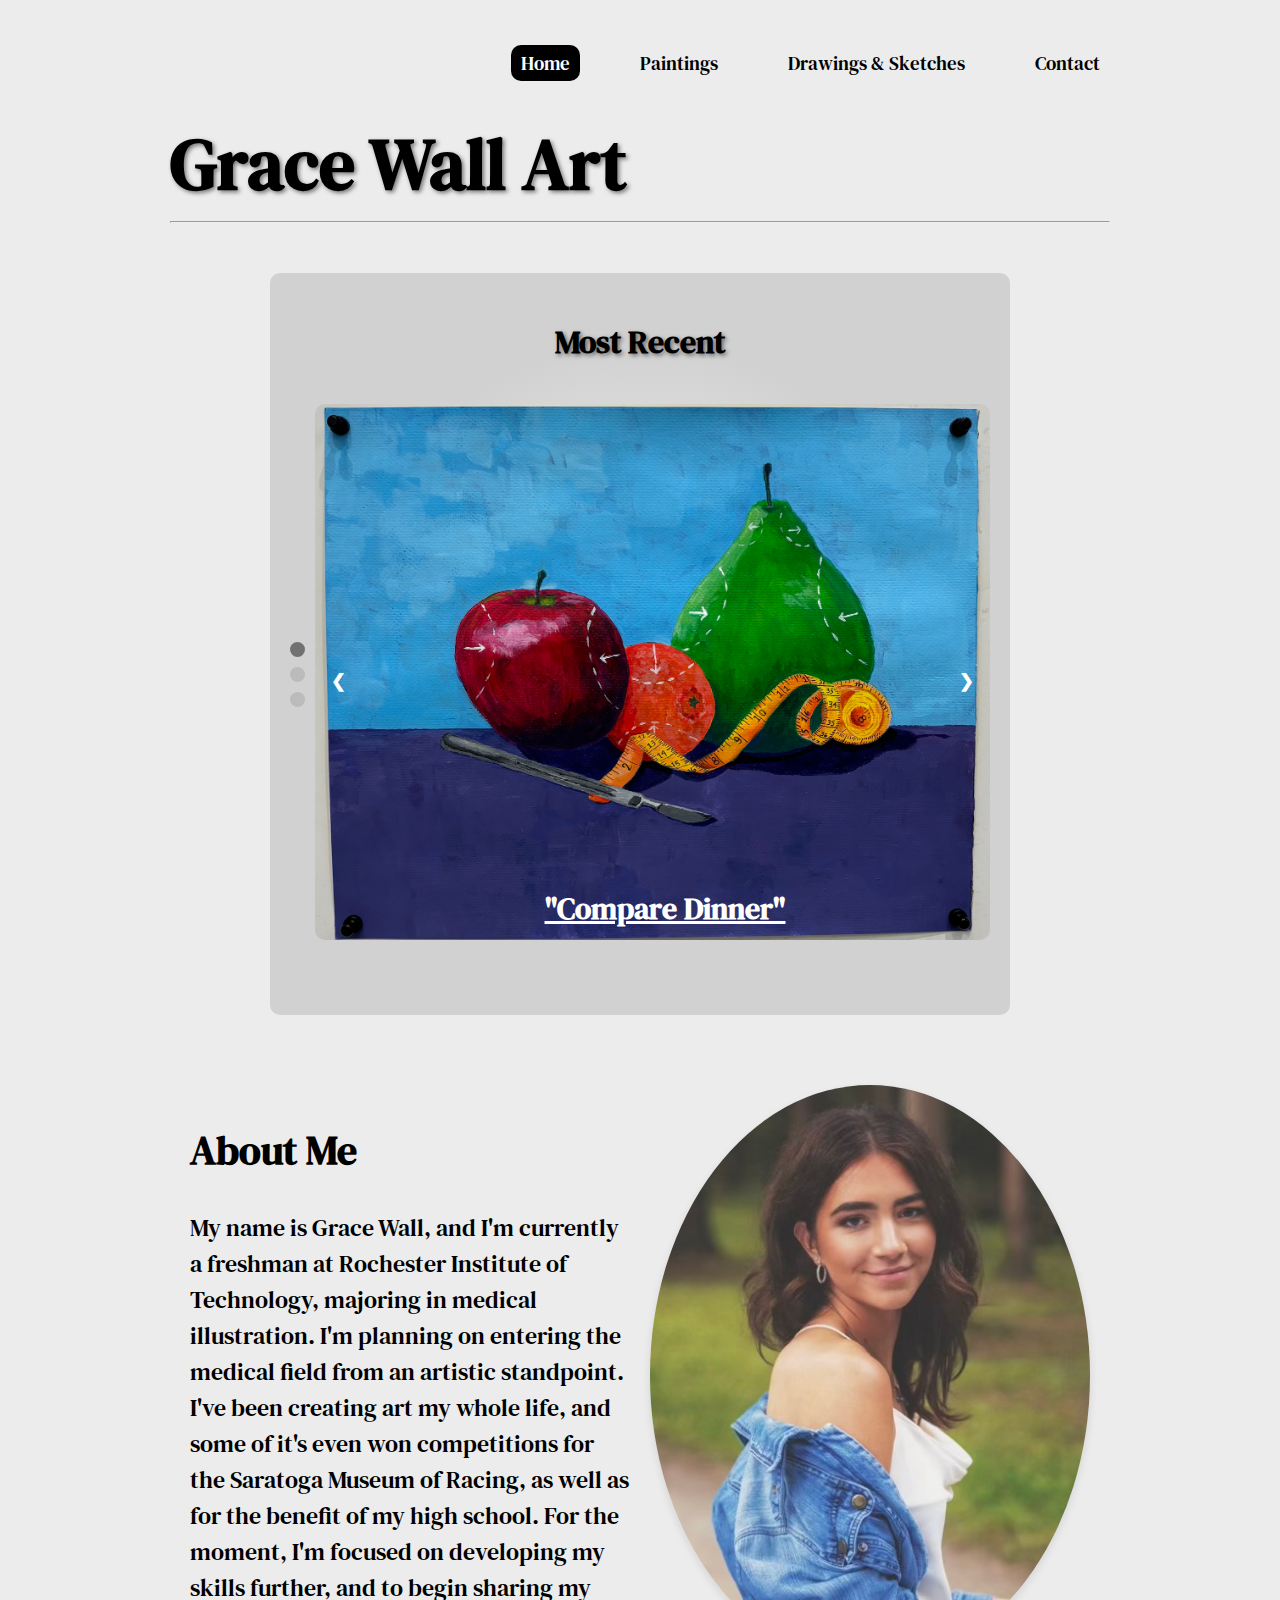
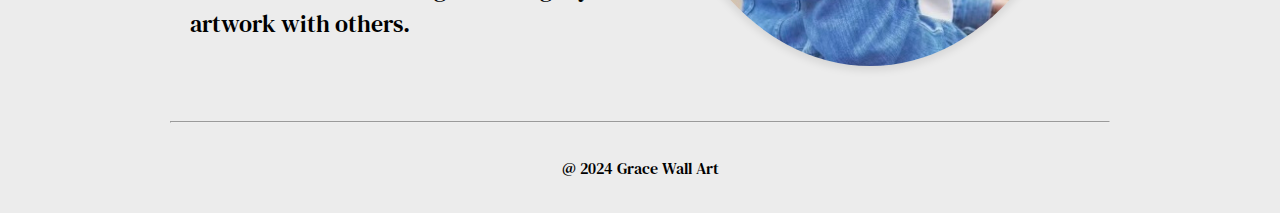
<file: index.html>
<!DOCTYPE html>
<html lang="en">
<head>
    <meta charset="UTF-8">
    <meta name="viewport" content="width=device-width, initial-scale=1.0">
    <meta name="description" content="Portfolio of Grace Wall, a medical illustration student and artist.">
    <title>Grace Wall Art</title>
    <link rel="stylesheet" href="stylesheet.css">
    <link rel="preconnect" href="https://fonts.googleapis.com">
    <link rel="preconnect" href="https://fonts.gstatic.com" crossorigin>
    <link href="https://fonts.googleapis.com/css2?family=DM+Serif+Text:ital@0;1&family=Nunito:ital,wght@0,200..1000;1,200..1000&display=swap" rel="stylesheet">
    <link rel="preconnect" href="https://fonts.googleapis.com">
    <link rel="preconnect" href="https://fonts.gstatic.com" crossorigin>
    <link href="https://fonts.googleapis.com/css2?family=Luxurious+Script&display=swap" rel="stylesheet">
    <link rel="icon" href="../Logo/transparent-favicon.png" type="image/logo">
</head>
<body>
    <header>
        <nav>
            <ul>
                <li><a href="home.html" class="active">Home</a></li>
                <li><a href="paintings.html">Paintings</a></li>
                <li><a href="drawings&sketches.html">Drawings & Sketches</a></li>
                <li><a href="contact.html">Contact</a></li>
            </ul>
        </nav>
        <br>
        <h1>Grace Wall Art</h1>
    </header>
    <hr>
    <main>
        <section id="home" class="home">
        </section>
        <div class="slideshow-section">
            <h2>Most Recent</h2>
            <div class="slideshow-container">

                <div class="dots-container">
                    <span class="dot" onclick="currentSlide(1)"></span>
                    <span class="dot" onclick="currentSlide(2)"></span>
                    <span class="dot" onclick="currentSlide(3)"></span>
                </div>

                <div class="mySlides fade">
                    <img src="../Paintings/mathematical-still-life.jpeg" alt="fruits-on-a-table">
                    <div class="text"><a href="paintings.html#compare-dinner">"Compare Dinner"</a></div>
                </div>
          
                <div class="mySlides fade">
                    <img src="../Sketches/complex-still-life.jpeg" alt="miscellaneous-objects-on-a-table">
                    <div class="text"><a href="drawings&sketches.html#college-still-life">"College Still Life"</a></div>
                </div>
          
                <div class="mySlides fade">
                    <img src="../Sketches/tinfoil.jpeg" alt="sketch-of-tinfoil">
                    <div class="text"><a href="drawings&sketches.html#tinfoil">"Tinfoil"</a></div>
                </div>

                <a class="prev" onclick="plusSlides(-1)">&#10094;</a>
                <a class="next" onclick="plusSlides(1)">&#10095;</a>
            </div>
        </div>
        <section class="personal-info">
            <div class="info-text">
                <h2>About Me</h2>
                <p>My name is Grace Wall, and I'm currently a freshman at
                    Rochester Institute of Technology, majoring in
                    medical illustration. I'm planning on entering
                    the medical field from an artistic standpoint.
                    I've been creating art my whole life, and some of it's
                    even won competitions for the Saratoga Museum of Racing,
                    as well as for the benefit of my high school.
                    For the moment, I'm focused on developing my skills
                    further, and to begin sharing my artwork with others.
                </p>
            </div>
            <div class="info-image">
                <img src="../Personal Picture/grace-wall-profile-picture.jpg" alt="grace-wall-profile-picture">
            </div>
        </section>
        <br>

    </main>
    <hr>
    <footer>
        <p>@ 2024 Grace Wall Art</p>
    </footer>
    <script src="script.js"></script>
</body>
</html>
</file>
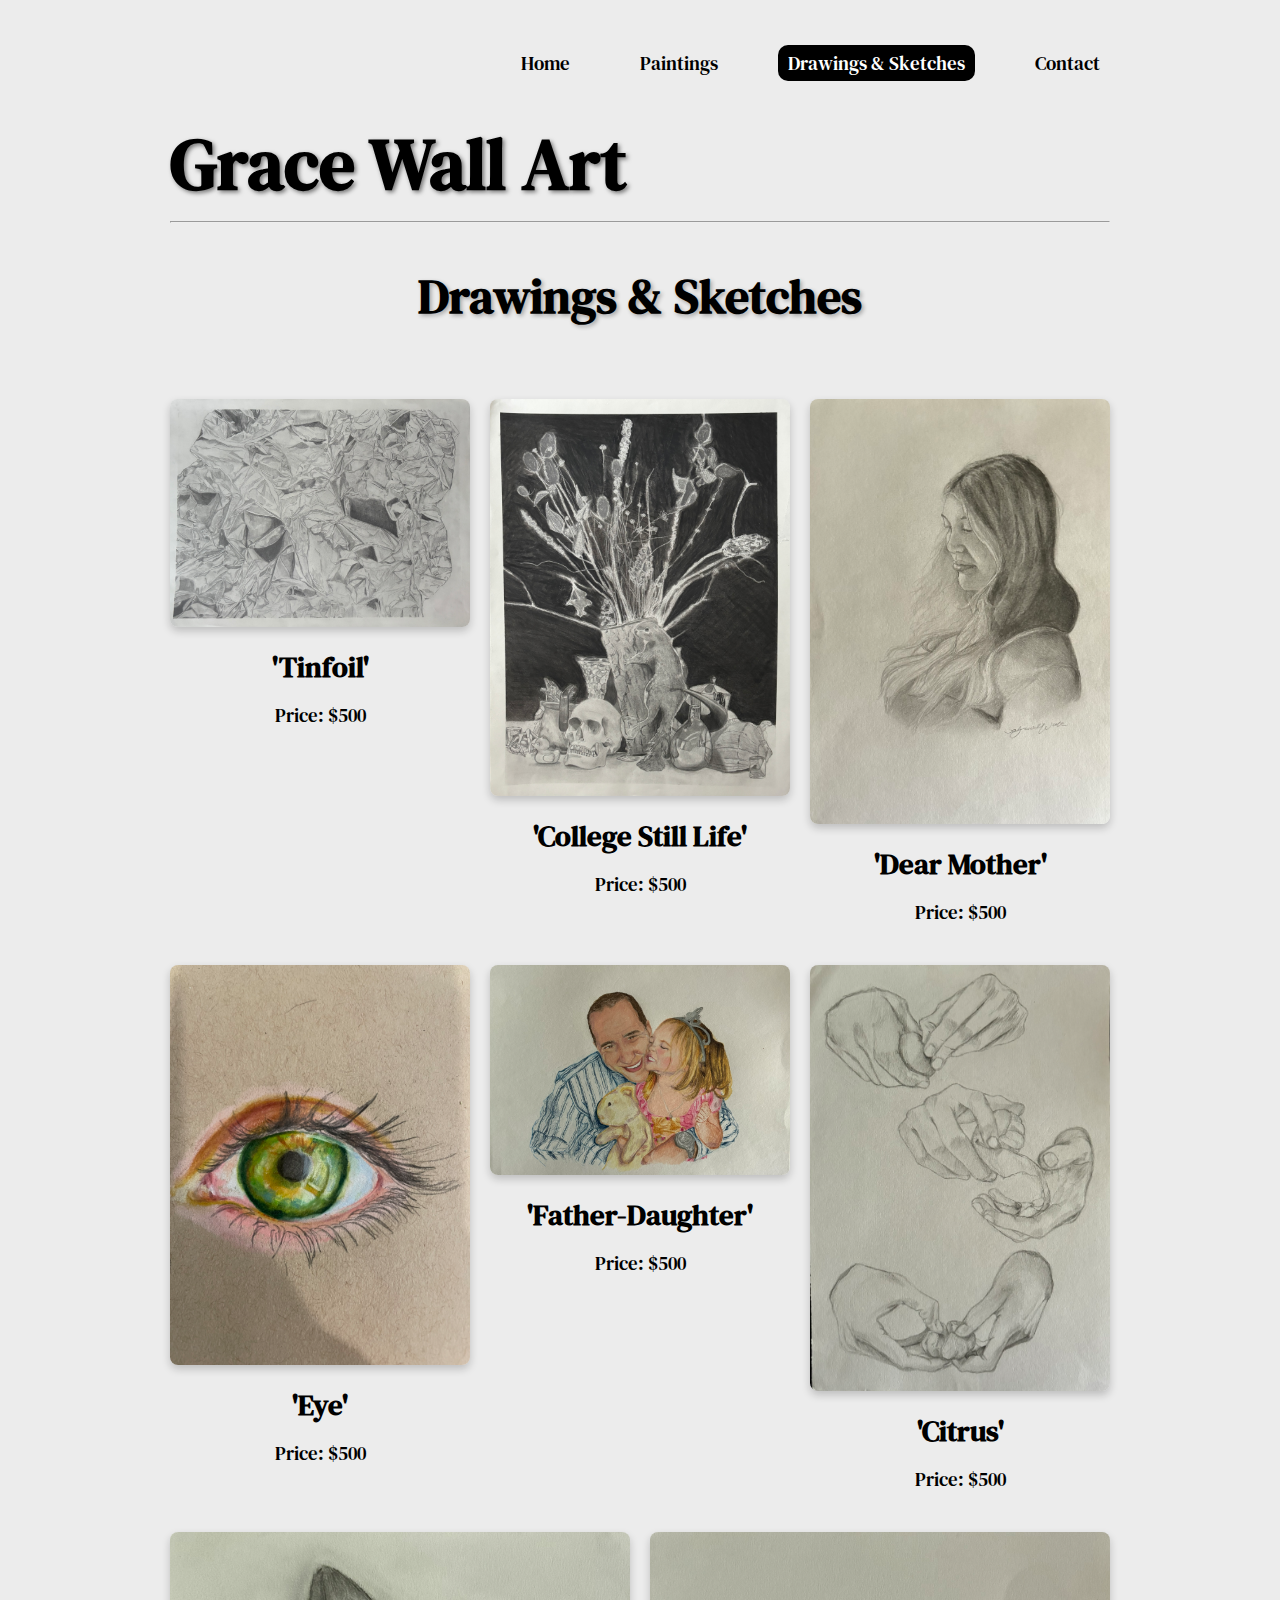
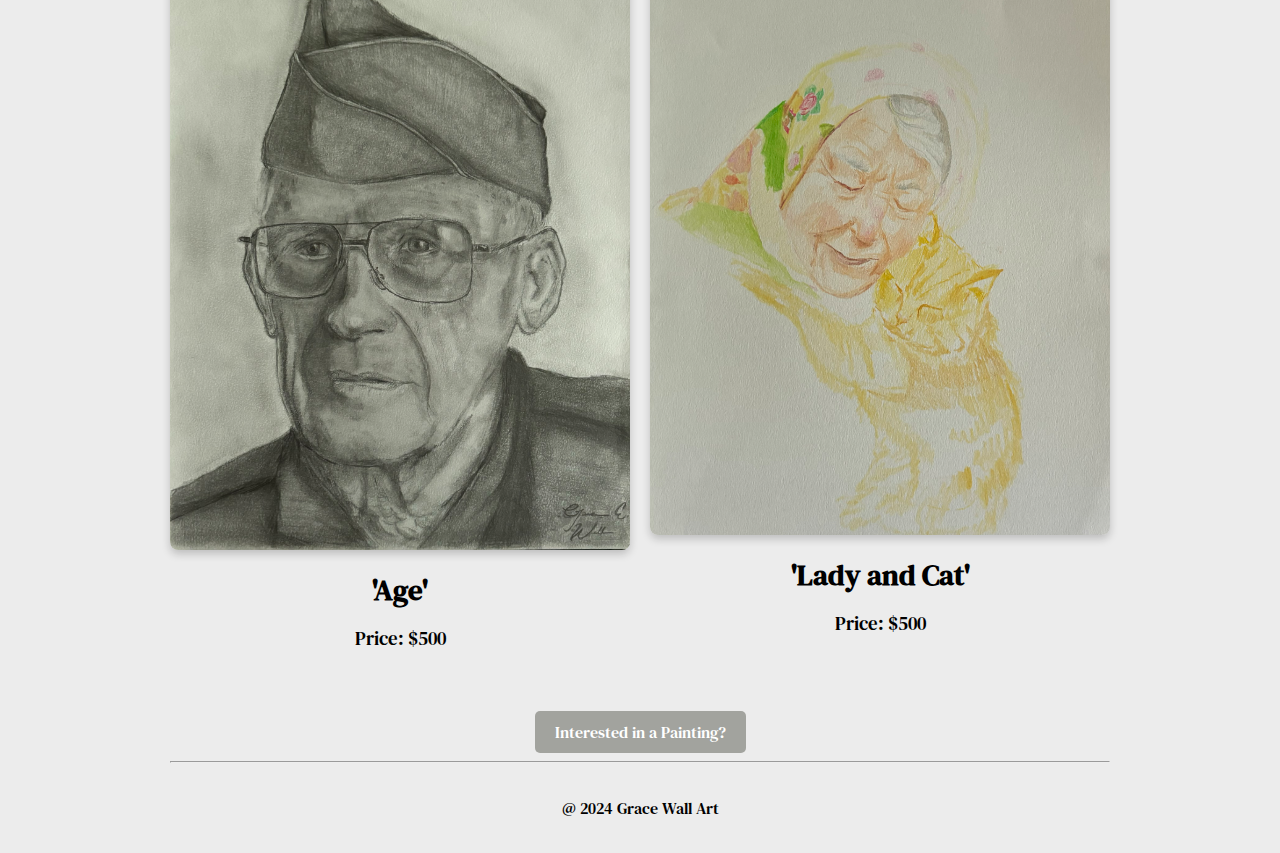
<file: drawings&sketches.html>
<!DOCTYPE html>
<html lang="en">
<head>
    <meta charset="UTF-8">
    <meta name="viewport" content="width=device-width, initial-scale=1.0">
    <title>Grace Wall Art</title>
    <link rel="stylesheet" href="stylesheet.css">
    <link rel="preconnect" href="https://fonts.googleapis.com">
    <link rel="preconnect" href="https://fonts.gstatic.com" crossorigin>
    <link href="https://fonts.googleapis.com/css2?family=DM+Serif+Text:ital@0;1&family=Nunito:ital,wght@0,200..1000;1,200..1000&display=swap" rel="stylesheet">
    <link rel="icon" href="Logo/transparent-favicon.png" type="image/logo">
</head>
<body>
    <header>
        <nav>
            <ul>
                <li><a href="index.html">Home</a></li>
                <li><a href="paintings.html">Paintings</a></li>
                <li><a href="drawings&sketches.html" class="active">Drawings & Sketches</a></li>
                <li><a href="contact.html">Contact</a></li>
            </ul>
        </nav>
        <br>
        <h1>Grace Wall Art</h1>
    </header>
    <hr>
    <main>

        <section id="sketch-gallery-intro" class="sketch-gallery-intro">
            <h2><b>Drawings & Sketches</b></h2>
        </section>

        <section class="sketch-gallery">

            <div id="tinfoil" class="sketch-art-slot">
                <img src="Sketches/tinfoil.jpeg" alt="sketch-of-tinfoil"
                data-caption="Sketch of tinfoil in my second semester of attending RIT. This was
                an incredibly challenging project, because the surface was very reflective and there
                were so many surfaces to catch. This sketch in particular, I am very proud of.">
                <h3>'Tinfoil'</h3>
                <p>Price: $500</p>
            </div>

            <div id="college-still-life" class="sketch-art-slot">
                <img src="Sketches/complex-still-life.jpeg" alt="miscellaneous-objects-on-a-table"
                data-caption="This was another still life project from my second semester at RIT.
                Not as complicated as some, but more-so than others. An enjoyable project nontheless.">
                <h3>'College Still Life'</h3>
                <p>Price: $500</p>
            </div>

            <div class="sketch-art-slot">
                <img src="Sketches/dear-mother.jpg" alt="sketch-of-mom"
                data-caption="This is a sketch of my mother that I created when I was 15.">
                <h3>'Dear Mother'</h3>
                <p>Price: $500</p>
            </div>

            <div class="sketch-art-slot">
                <img src="Sketches/eye-looking.jpg" alt="open-eye-sketch"
                data-caption="A sketch of an open eye made during some free time in high school.">
                <h3>'Eye'</h3>
                <p>Price: $500</p>
            </div>

            <div class="sketch-art-slot">
                <img src="Sketches/father-holding-daughter.jpg" alt="dad-holding-daughter"
                data-caption="This is a sketch of my dad and I. it's based off a photo that was taken of us,
                and I made it as a gift to give to my dad for his birthday.">
                <h3>'Father-Daughter'</h3>
                <p>Price: $500</p>
            </div>

            <div class="sketch-art-slot">
                <img src="Sketches/hands-opening-nut.jpg" alt="hands-peeling-an-orange"
                data-caption="This was a small sketch of the process of someone peeling an orange.">
                <h3>'Citrus'</h3>
                <p>Price: $500</p>
            </div>

            <div class="sketch-art-slot">
                <img src="Sketches/old-war-man.jpg" alt="old-war-veteran-portrait"
                data-caption="This is a sketch of an old war veteran from World War II.">
                <h3>'Age'</h3>
                <p>Price: $500</p>
            </div>

            <div class="sketch-art-slot">
                <img src="Sketches/old-woman-hugging-cat.jpg" alt="old-lady-hugging-cat"
                data-caption="This is a sketch of an old woman and her cat.">
                <h3>'Lady and Cat'</h3>
                <p>Price: $500</p>
            </div>

            <div class="purchase-inquiry-container">
                <a href="contact.html" class="purchase-inquiry-button">Interested in a Painting?</a>
            </div>

        </section>

        <div id="imageModal" class="modal">
            <span class="close">&times;</span>
            <div class="modal-flex-container">
                <img class="modal-content" id="modalImage" alt="modal-image">
                <div id="caption"></div>
            </div>
        </div>

    </main>
    <hr>
    <footer>
        <p>@ 2024 Grace Wall Art</p>
    </footer>
    <script src="script.js"></script>
</body>
</html>
</file>
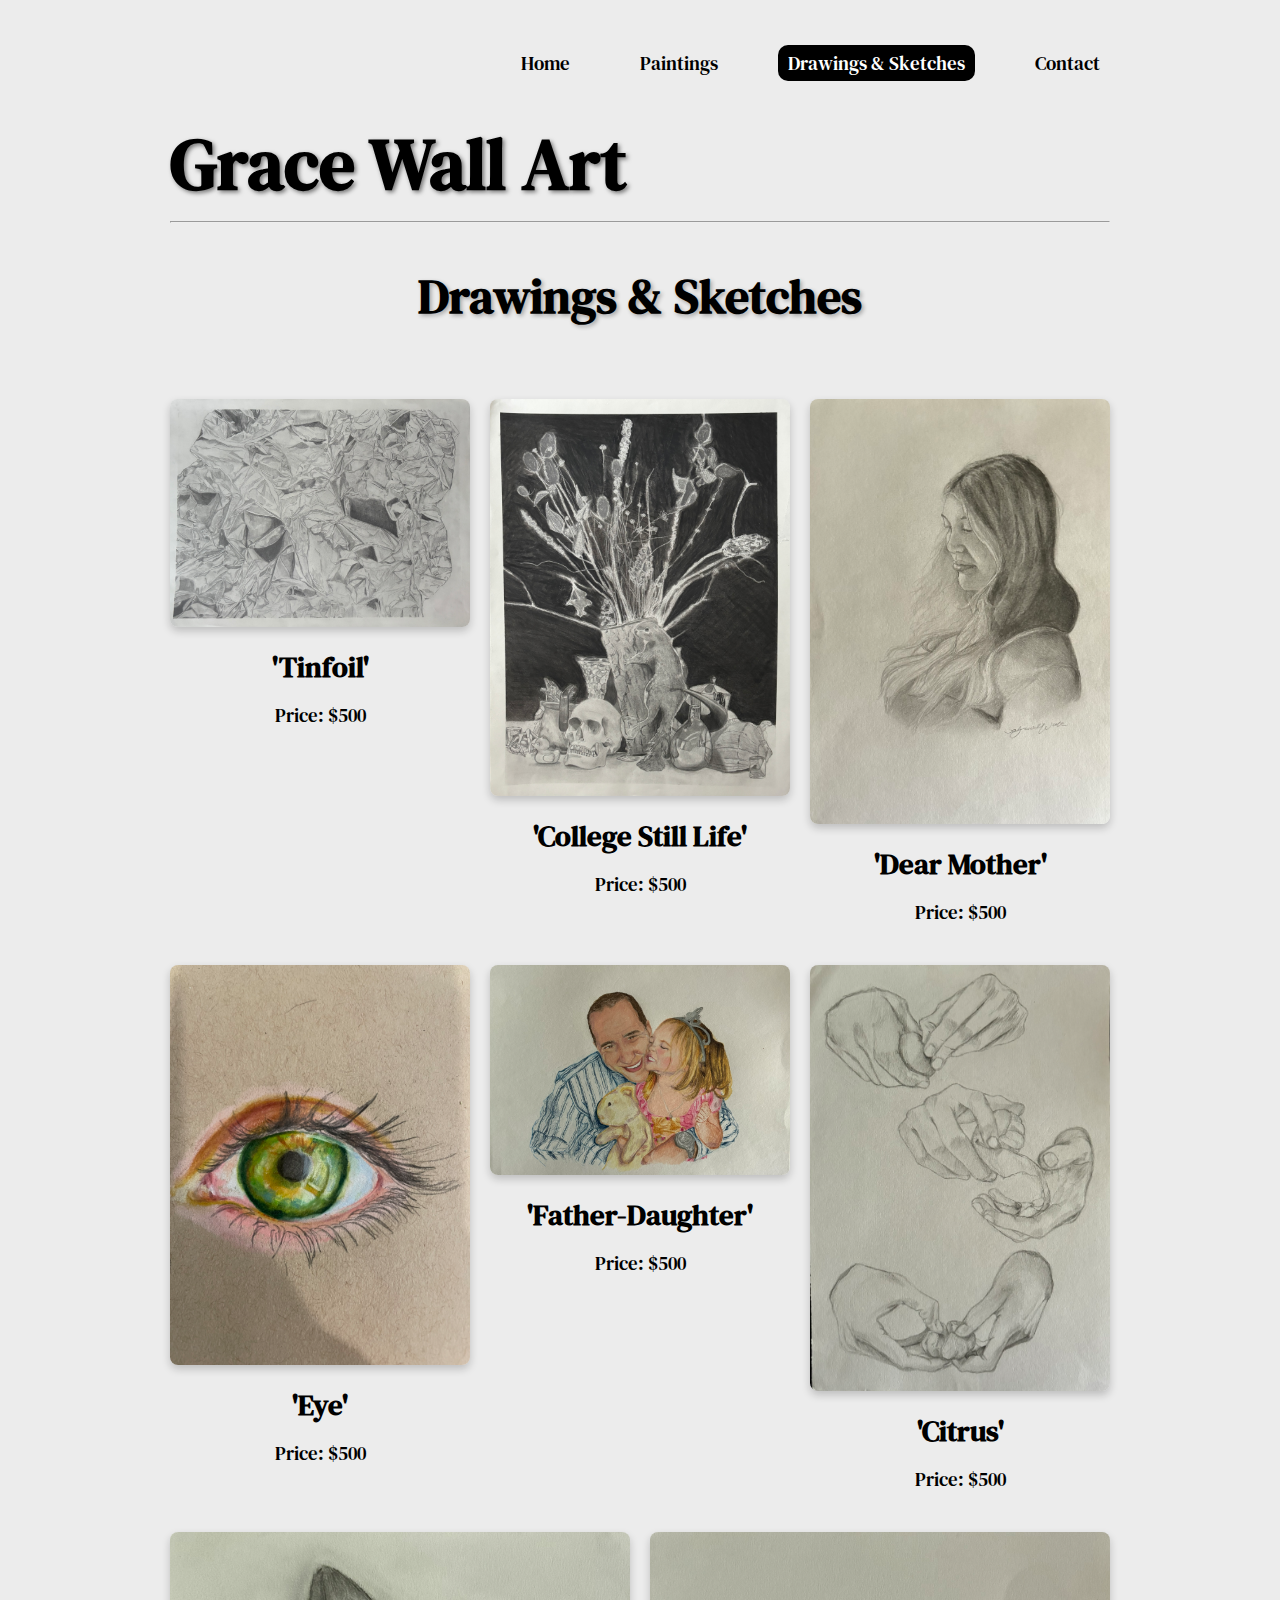
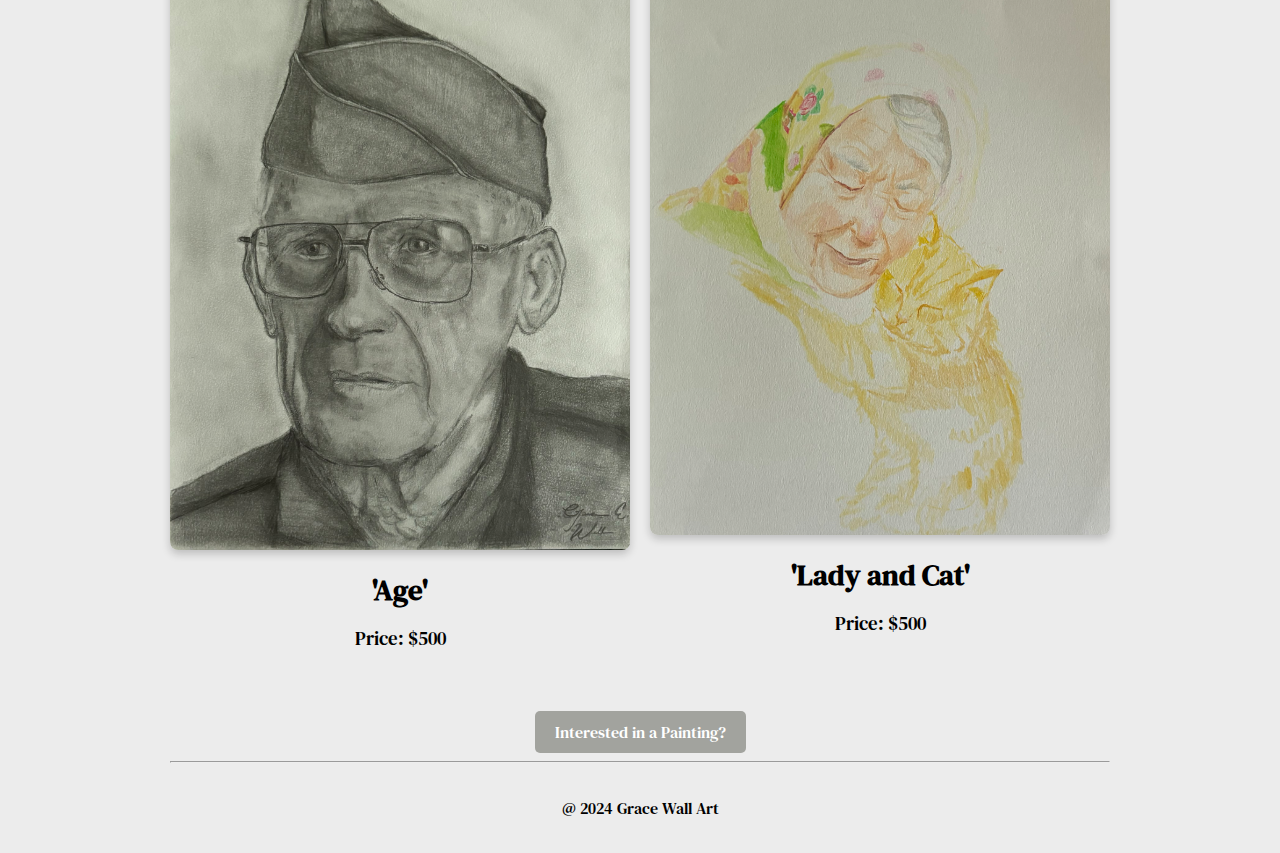
<file: Code/drawings&sketches.html>
<!DOCTYPE html>
<html lang="en">
<head>
    <meta charset="UTF-8">
    <meta name="viewport" content="width=device-width, initial-scale=1.0">
    <title>Grace Wall Art</title>
    <link rel="stylesheet" href="stylesheet.css">
    <link rel="preconnect" href="https://fonts.googleapis.com">
    <link rel="preconnect" href="https://fonts.gstatic.com" crossorigin>
    <link href="https://fonts.googleapis.com/css2?family=DM+Serif+Text:ital@0;1&family=Nunito:ital,wght@0,200..1000;1,200..1000&display=swap" rel="stylesheet">
    <link rel="icon" href="../Logo/transparent-favicon.png" type="image/logo">
</head>
<body>
    <header>
        <nav>
            <ul>
                <li><a href="home.html">Home</a></li>
                <li><a href="paintings.html">Paintings</a></li>
                <li><a href="drawings&sketches.html" class="active">Drawings & Sketches</a></li>
                <li><a href="contact.html">Contact</a></li>
            </ul>
        </nav>
        <br>
        <h1>Grace Wall Art</h1>
    </header>
    <hr>
    <main>

        <section id="sketch-gallery-intro" class="sketch-gallery-intro">
            <h2><b>Drawings & Sketches</b></h2>
        </section>

        <section class="sketch-gallery">

            <div id="tinfoil" class="sketch-art-slot">
                <img src="../Sketches/tinfoil.jpeg" alt="sketch-of-tinfoil"
                data-caption="Sketch of tinfoil in my second semester of attending RIT. This was
                an incredibly challenging project, because the surface was very reflective and there
                were so many surfaces to catch. This sketch in particular, I am very proud of.">
                <h3>'Tinfoil'</h3>
                <p>Price: $500</p>
            </div>

            <div id="college-still-life" class="sketch-art-slot">
                <img src="../Sketches/complex-still-life.jpeg" alt="miscellaneous-objects-on-a-table"
                data-caption="This was another still life project from my second semester at RIT.
                Not as complicated as some, but more-so than others. An enjoyable project nontheless.">
                <h3>'College Still Life'</h3>
                <p>Price: $500</p>
            </div>

            <div class="sketch-art-slot">
                <img src="../Sketches/dear-mother.jpg" alt="sketch-of-mom"
                data-caption="This is a sketch of my mother that I created when I was 15.">
                <h3>'Dear Mother'</h3>
                <p>Price: $500</p>
            </div>

            <div class="sketch-art-slot">
                <img src="../Sketches/eye-looking.jpg" alt="open-eye-sketch"
                data-caption="A sketch of an open eye made during some free time in high school.">
                <h3>'Eye'</h3>
                <p>Price: $500</p>
            </div>

            <div class="sketch-art-slot">
                <img src="../Sketches/father-holding-daughter.jpg" alt="dad-holding-daughter"
                data-caption="This is a sketch of my dad and I. it's based off a photo that was taken of us,
                and I made it as a gift to give to my dad for his birthday.">
                <h3>'Father-Daughter'</h3>
                <p>Price: $500</p>
            </div>

            <div class="sketch-art-slot">
                <img src="../Sketches/hands-opening-nut.jpg" alt="hands-peeling-an-orange"
                data-caption="This was a small sketch of the process of someone peeling an orange.">
                <h3>'Citrus'</h3>
                <p>Price: $500</p>
            </div>

            <div class="sketch-art-slot">
                <img src="../Sketches/old-war-man.jpg" alt="old-war-veteran-portrait"
                data-caption="This is a sketch of an old war veteran from World War II.">
                <h3>'Age'</h3>
                <p>Price: $500</p>
            </div>

            <div class="sketch-art-slot">
                <img src="../Sketches/old-woman-hugging-cat.jpg" alt="old-lady-hugging-cat"
                data-caption="This is a sketch of an old woman and her cat.">
                <h3>'Lady and Cat'</h3>
                <p>Price: $500</p>
            </div>

            <div class="purchase-inquiry-container">
                <a href="contact.html" class="purchase-inquiry-button">Interested in a Painting?</a>
            </div>

        </section>

        <div id="imageModal" class="modal">
            <span class="close">&times;</span>
            <div class="modal-flex-container">
                <img class="modal-content" id="modalImage" alt="modal-image">
                <div id="caption"></div>
            </div>
        </div>

    </main>
    <hr>
    <footer>
        <p>@ 2024 Grace Wall Art</p>
    </footer>
    <script src="script.js"></script>
</body>
</html>
</file>
<file: stylesheet.css>
html {
    background-color: rgb(236, 236, 236);
}

body {
    font-family: 'DM Serif Text', Arial, Helvetica, sans-serif;
    margin-left: 170px;
    margin-right: 170px;
    padding: 0px;
    background-color: rgb(236, 236, 236);
    color: #000000;
}

header {
    background: rgb(236, 236, 236);
    color: black;
    padding: 0px;
}

header h1 {
    margin: 0;
    font-size: 4.5rem;
    justify-content: left;
    text-shadow: 2px 2px 4px rgba(0, 0, 0, 0.5);
    font-weight: bold;
}

header h1 img {
    width: 70px;
}

nav ul {
    list-style-type: none;
    margin-right: 0px;
    margin-top: 50px;
    padding: 0px;
    display: flex;
    justify-content: right;
    gap: 50px;
}

nav li {
    display: inline;
}

nav a {
    color: black;
    text-decoration: none;
    font-size: 1.2rem;
    padding: 5px 10px;
    border-radius: 10px;
}

nav a:hover {
    background-color: rgba(139, 139, 139, 0.2);
}

nav a.active {
    background-color: black;
    color: white;
}

footer {
    text-align: center;
    padding: 10px 0;
    background: rgb(236, 236, 236);
    color: black;
}

.home {
    position: relative;
    color: white;
    text-align: center;
    margin-bottom: 50px;
}

.home h2 {
    font-size: 90px;
    margin-top: 40px;
    text-align: center;
    color: rgb(0, 0, 0);
    text-shadow: 2px 2px 4px rgba(0, 0, 0, 0.5);
    font-weight: bold;
    font-family:'Luxurious Script', Arial, Helvetica, sans-serif;
}

.personal-info {
    display: flex;
    flex-wrap: wrap;
    align-items: center;
    justify-content: space-between;
    padding: 20px;
    background: rgb(236, 236, 236);
}

.info-text {
    flex: 1;
    min-width: 280px;
    margin-right: 20px;
}

.info-text h2 {
    font-size: 2.5rem;
}

.info-text p {
    font-size: 1.5rem;
    line-height: 1.5;
}

.info-image {
    flex: 1;
    min-width: 280px;
    text-align: center;
}

.info-image img {
    max-width: 100%;
    height: auto;
    border-radius: 50%;
    box-shadow: 0 4px 8px rgba(0, 0, 0, 0.1);
}

* {box-sizing:border-box}

.slideshow-section {
    text-align: center;
    margin: 50px auto;
    background: radial-gradient(circle, rgb(236, 236, 236) 10%,  rgb(209, 209, 209) 58%);
    padding: 20px;
    border-radius: 10px;
    margin-left: 100px;
    margin-right: 100px;
}

.slideshow-section h2 {
    font-size: 2rem;
    margin-bottom: 40px;
    text-shadow: 2px 2px 4px rgba(0, 0, 0, 0.5);
    font-weight: bold;
}

.slideshow-container {
  max-width: 1000px;
  position: relative;
  margin: auto;
  margin-bottom: 50px;
  display: flex;
  align-items: center;
}

.dots-container {
    display: flex;
    flex-direction: column;
    align-items: center;
    margin-right: 10px;
}

.dot {
    cursor: pointer;
    height: 15px;
    width: 15px;
    margin: 5px 0;
    background-color: #bbb;
    border-radius: 50%;
    display: inline-block;
    transition: background-color 0.6s ease;
  }
  
  .active, .dot:hover {
    background-color: #717171;
  }

.slideshow-container h2 {
    font-size: 3.5rem;
    text-align: center;
}

.mySlides {
  display: none;
  flex: 1;
}

.mySlides img {
    width: 100%;
    height: auto;
    max-height: 650px;
    object-fit: cover;
    border-radius: 10px;
}

.prev, .next {
  cursor: pointer;
  position: absolute;
  top: 50%;
  width: auto;
  margin-top: -22px;
  padding: 16px;
  color: white;
  font-weight: bold;
  font-size: 18px;
  transition: 0.6s ease;
  border-radius: 0 3px 3px 0;
  -webkit-user-select: none;
  -moz-user-select: none;
  -ms-user-select: none;
  user-select: none;
}

.prev {
    left: 0;
    border-radius: 3px 0 0 3px;
    margin-left: 25px;
}

.next {
  right: 0;
  border-radius: 3px 0 0 3px;
}

.prev:hover, .next:hover {
  background-color: rgba(0, 0, 0, 0.8);
}

.text {
  color: #f5f5f5;
  text-shadow:rgb(0, 0, 2);
  font-weight: bolder;
  font-size: 30px;
  padding: 8px 12px;
  position: absolute;
  bottom: 8px;
  width: 100%;
  text-align: center;
}

.text a {
    text-decoration: underline;
    color: white;
}

.text a:hover {
    color: rgb(0, 0, 0);
}

.numbertext {
  color: #f2f2f2;
  font-size: 12px;
  padding: 8px 12px;
  position: absolute;
  top: 0;
}

.fade {
  animation-name: fade;
  animation-duration: 1.5s;
}

@keyframes fade {
  from {opacity: .4}
  to {opacity: 1}
}

.to-paintings-button-container {
    text-align: center;
    margin-top: 0;
}

.view-paintings-button {
    display: inline-block;
    padding: 10px 20px;
    background-color: rgb(162, 163, 158);
    color: white;
    text-align: center;
    text-decoration: none;
    border-radius: 5px;
}

.view-paintings-button:hover {
    background-color: rgb(197, 193, 172);
}

.painting-gallery, .sketch-gallery {
    display: flex;
    flex-wrap: wrap;
    gap: 20px;
    justify-content: center;
}

.painting-gallery-intro, .sketch-gallery-intro {
    text-align: center;
    text-shadow: 2px 2px 4px rgba(0, 0, 0, 0.3);
    font-weight: bold;
    font-size: 2rem;
    margin-bottom: 70px;
    justify-content: center;
    align-items: flex-start;
}

.painting-gallery .details .description a {
    color: black;
    text-decoration: underline;
}

.painting-gallery .details .description a:hover {
    color: rgb(0, 153, 255);
}

.main-painting-slot-one {
    display: flex;
    align-items: flex-start;
    margin-bottom: 20px;
}

.main-painting-slot-one img {
    width: 700px;
    height: auto;
    border-radius: 8px 0 0 8px;
    box-shadow: 0 4px 8px rgba(0, 0, 0, 0.2);
    margin-right: 0;
}

.main-painting-slot-one .details {
    max-width: 700px;
    background-color: white;
    padding: 20px;
    border-radius: 0 8px 8px 0;
    box-shadow: 0 4px 8px rgba(0, 0, 0, 0.2);
}

.main-painting-slot-one .title {
    margin-bottom: 10px;
}

.main-painting-slot-one .title h3 {
    margin: 0;
    font-size: 2rem;
}

.main-painting-slot-one .description {
    margin-top: 0;
}

.main-painting-slot-one .details .description p {
    margin: 5px 0 0;
    font-size: 1.2rem;
}

.main-painting-slot-one .details .description a {
    color: white;
    text-decoration: none;
}

.main-painting-slot-one .details .description a:hover {
    color: white;
}

.main-painting-slot-two {
    display: flex;
    flex-direction: row-reverse;
    align-items: center;
    margin-bottom: 20px;
}

.main-painting-slot-two img {
    width: 500px;
    height: auto;
    border-radius: 8px 0 0 8px;
    box-shadow: 0 4px 8px rgba(0, 0, 0, 0.2);
    margin-left: 0;
}

.main-painting-slot-two .details {
    max-width: 700px;
    background-color: white; /* Background color for the whitespace */
    padding: 20px; /* Padding to create space around the text */
    border-radius: 0 8px 8px 0; /* Rounded corners on the right side */
    box-shadow: 0 4px 8px rgba(0, 0, 0, 0.2);
}

.main-painting-slot-two .title {
    margin-bottom: 10px;
}

.main-painting-slot-two .title h3 {
    margin: 0;
    font-size: 2rem;
    text-align: center;
}

.main-painting-slot-two .description {
    margin-top: 0;
}

.main-painting-slot-two .details .description p {
    margin: 5px 0 0;
    font-size: 1.2rem;
}

.main-painting-slot-two .details .description a {
    color: white;
    text-decoration: none;
}

.main-painting-slot-two .details .description a:hover {
    color: white;
}

.main-painting-slot-three {
    display: flex;
    align-items: flex-start;
    margin-bottom: 50px;
    width: 100%;
}

.main-painting-slot-three img {
    width: 500px;
    height: auto;
    border-radius: 8px 0 0 8px;
    box-shadow: 0 4px 8px rgba(0, 0, 0, 0.2);
    margin-right: 0;
}

.main-painting-slot-three .details {
    max-width: 700px;
    background-color: white;
    padding: 20px;
    border-radius: 0 8px 8px 0;
    box-shadow: 0 4px 8px rgba(0, 0, 0, 0.2);
    margin-top: 100px;
}

.main-painting-slot-three .title {
    margin-bottom: 10px;
}

.main-painting-slot-three .title h3 {
    margin: 0;
    font-size: 2rem;
}

.main-painting-slot-three .description {
    margin-top: 0;
}

.main-painting-slot-three .details .description p {
    margin: 5px 0 0;
    font-size: 1.2rem;
}

.main-painting-slot-three .details .description a {
    color: white;
    text-decoration: none;
}

.main-painting-slot-three .details .description a:hover {
    color: white;
}

.painting-art-slot {
    flex: 1 1 calc(33.333% - 40px);
    box-sizing: border-box;
    display: flex;
    flex-direction: column;
    align-items: center;
    text-align: center;
    margin-bottom: 20px;
}

.painting-art-slot img {
    width: 100%;
    height: auto;
    border-radius: 8px;
    box-shadow: 0 4px 8px rgba(0, 0, 0, 0.2);
    margin-bottom: 10px;
    transition: transform 0.3s, box-shadow 0.3s;
    cursor: pointer;
}

.painting-art-slot img:hover {
    transform: scale(1.05);
    box-shadow: 0 8px 16px rgba(0, 0, 0, 0.2);
    outline: 3px solid rgb(0, 0, 0);
}

.painting-art-slot h3 {
    margin: 10px 0;
    font-size: 1.8rem;
}

.painting-art-slot p {
    margin: 5px 0 0;
    font-size: 1.2rem;
}

.sketch-art-slot {
    flex: 1 1 calc(33.333% - 40px);
    box-sizing: border-box;
    display: flex;
    flex-direction: column;
    align-items: center;
    text-align: center;
    margin-bottom: 20px;
}

.sketch-art-slot img {
    width: 100%;
    height: auto;
    border-radius: 8px;
    box-shadow: 0 4px 8px rgba(0, 0, 0, 0.2);
    margin-bottom: 10px;
    transition: transform 0.3s, box-shadow 0.3s;
    cursor: pointer;
}

.sketch-art-slot img:hover {
    transform: scale(1.03);
    box-shadow: 0 8px 16px rgba(0, 0, 0, 0.2);
    outline: 3px solid rgb(0, 0, 0);
}

.sketch-art-slot h3 {
    margin: 10px 0;
    font-size: 1.8rem;
}

.sketch-art-slot p {
    margin: 5px 0 0;
    font-size: 1.2rem;
}

.modal {
    display: none; /* Hidden by default */
    position: fixed; /* Stay in place */
    z-index: 1; /* Sit on top */
    padding-top: 100px; /* Location of the box */
    left: 0;
    top: 0;
    width: 100%; /* Full width */
    height: 100%; /* Full height */
    overflow: auto; /* Enable scroll if needed */
    background-color: rgb(0, 0, 0); /* Fallback color */
    background-color: rgba(0, 0, 0, 0.9); /* Black w/ opacity */
}

.modal-flex-container {
    display: flex;
    justify-content: center;
    align-items: center;
    gap: 20px; /* Space between image and caption */
    max-width: 90%;
    margin: auto;
}

.modal-content {
    width: 60%;
    max-width: 700px;
    border-radius: 8px;
}

#caption {
    width: 40%;
    max-width: 300px;
    text-align: left;
    color: #ffffff;
    padding: 20px;
    font-size: 1.5rem;
    font-weight: bold;
    background-color: rgba(0, 0, 0, 0.7);
    border-radius: 10px;
}

.modal-content, #caption {
    animation-name: zoom;
    animation-duration: 0.6s;
}

@keyframes zoom {
    from {transform: scale(0)}
    to {transform: scale(1)}
}

.close {
    position: absolute;
    top: 15px;
    right: 35px;
    color: #f1f1f1;
    font-size: 40px;
    font-weight: bold;
    transition: 0.3s;
}

.close:hover, .close:focus {
    color: #bbb;
    text-decoration: none;
    cursor: pointer;
}

.contact-button {
    display: inline-block;
    margin-top: 10px;
    padding: 10px 20px;
    background-color: rgb(162, 163, 158);
    color: white;
    text-align: center;
    text-decoration: none;
    border-radius: 5px;
    transition: background-color 0.3s ease;
}

.contact-button:hover {
    color: white;
    background-color: rgb(197, 193, 172);
}

.purchase-inquiry-container {
    width: 100%;
    text-align: center;
    margin-top: 20px;
}

.purchase-inquiry-button {
    display: inline-block;
    padding: 10px 20px;
    background-color: rgb(162, 163, 158);
    color: white;
    text-align: center;
    text-decoration: none;
    border-radius: 5px;
    transition: background-color 0.3s ease;
}

.purchase-inquiry-button:hover {
    background-color: rgb(197, 193, 172);
}

.contact-container {
    display: flex;
    justify-content: space-between;
    padding: 20px;
    align-items: stretch;
}

.map-container {
    flex: 1;
    margin-right: 20px;
    height: auto;
    padding: 20px;
    border-radius: 20px;
    border: 2px solid rgb(0, 0, 0);
}

.map-container iframe {
    width: 100%;
    height: 100%;
    border: 0;
}

.map-iframe {
    border: 0;
    width: 100%;
    height: 100%; 
    border: 0; 
}

.contact-form {
    display: flex;
    flex-direction: column;
    flex: 1;
    width: 400px;
    background-color: rgb(238, 233, 233);
    padding: 20px;
    border-radius: 10px;
    box-shadow: 0 4px 8px rgba(0, 0, 0, 0.1);
    border: 2px solid rgb(0, 0, 0);
}

.contact-inputs-container {
    display: flex;
    justify-content: space-between;
    align-items: flex-start;
}

.inputs {
    flex: 1;
}

.image-container {
    margin-left: 20px;
}

.contact-image {
    max-width: 100%;
    max-height: 100%;
    border-radius: 10px;
    margin-right: 50px;
}

.contact-form h2 {
    font-weight: 600;
    color: black;
    font-size: 30px;
    text-align: left;
    margin-bottom: 0;
}

.contact-title h2 {
    text-shadow: 2px 2px 4px rgba(0, 0, 0, 0.1);
    font-weight: bold;
}

.contact-title hr {
    border: none;
    width: 100px;
    height: 5px;
    background-color: black;
    border-radius: 5px;
    margin-bottom: 20px;
    margin-left: 0;
    margin-top: 0;
}

.contact-inputs {
    margin-top: 5px;
    margin-bottom: 5px;
    width: 300px;
    height: 50px;
    border: 2px solid rgb(0, 0, 0);
    outline: none;
    padding-left: 25px;
    font-weight: 500;
    color: #666;
    border-radius: 50px;
    background-color: white;
    font-family: 'DM Serif Text', Arial, Helvetica, sans-serif;
}

.contact-inputs:focus {
    border: 2px solid rgb(252, 252, 252);
}

.contact-form textarea {
    height: 140px;
    padding-top: 15px;
    border-radius: 20px;
    font-family: 'DM Serif Text', Arial, Helvetica, sans-serif;
    resize: none;
}

.contact-form button {
    width: 150px;
    padding: 10px 20px;
    font-size: 16px;
    color: #fff;
    gap: 10px;
    border: none;
    border-radius: 50px;
    background-color: rgb(162, 163, 158);
    cursor: pointer;
    margin-top: 5px;
}

.contact-form button:hover {
    background-color: rgb(197, 193, 172);
}

.logo-image {
    display: flex;
    justify-content: center;
    align-items: center;
    margin: 0;
}

.logo-image img {
    width: 250px;
    height: auto;
}

@media (max-width: 800px) {
    nav ul {
        flex-direction: column;
        align-items: center;
    }

    nav ul li {
        margin-bottom: center;
    }

    header h1 {
        font-size: 24px;
    }

    .contact-container {
        flex-direction: column;
        align-items: center;
    }

    .map-container, .contact-form {
        width: 100%;
        margin-right: 0;
        margin-bottom: 20px;
    }

    .contact-container {
        padding: 10px;
    }

    .contact-form {
        padding: 15px;
    }

    .contact-inputs {
        width: 80%;
    }

    .featured-art {
        grid-template-columns: 1fr;
    }

    .art-card {
        max-width: 90%;
    }

    .gallery {
        flex-direction: column;
        align-items: center;
    }
}
</file>
<file: Code/stylesheet.css>
html {
    background-color: rgb(236, 236, 236);
}

body {
    font-family: 'DM Serif Text', Arial, Helvetica, sans-serif;
    margin-left: 170px;
    margin-right: 170px;
    padding: 0px;
    background-color: rgb(236, 236, 236);
    color: #000000;
}

header {
    background: rgb(236, 236, 236);
    color: black;
    padding: 0px;
}

header h1 {
    margin: 0;
    font-size: 4.5rem;
    justify-content: left;
    text-shadow: 2px 2px 4px rgba(0, 0, 0, 0.5);
    font-weight: bold;
}

header h1 img {
    width: 70px;
}

nav ul {
    list-style-type: none;
    margin-right: 0px;
    margin-top: 50px;
    padding: 0px;
    display: flex;
    justify-content: right;
    gap: 50px;
}

nav li {
    display: inline;
}

nav a {
    color: black;
    text-decoration: none;
    font-size: 1.2rem;
    padding: 5px 10px;
    border-radius: 10px;
}

nav a:hover {
    background-color: rgba(139, 139, 139, 0.2);
}

nav a.active {
    background-color: black;
    color: white;
}

footer {
    text-align: center;
    padding: 10px 0;
    background: rgb(236, 236, 236);
    color: black;
}

.home {
    position: relative;
    color: white;
    text-align: center;
    margin-bottom: 50px;
}

.home h2 {
    font-size: 90px;
    margin-top: 40px;
    text-align: center;
    color: rgb(0, 0, 0);
    text-shadow: 2px 2px 4px rgba(0, 0, 0, 0.5);
    font-weight: bold;
    font-family:'Luxurious Script', Arial, Helvetica, sans-serif;
}

.personal-info {
    display: flex;
    flex-wrap: wrap;
    align-items: center;
    justify-content: space-between;
    padding: 20px;
    background: rgb(236, 236, 236);
}

.info-text {
    flex: 1;
    min-width: 280px;
    margin-right: 20px;
}

.info-text h2 {
    font-size: 2.5rem;
}

.info-text p {
    font-size: 1.5rem;
    line-height: 1.5;
}

.info-image {
    flex: 1;
    min-width: 280px;
    text-align: center;
}

.info-image img {
    max-width: 100%;
    height: auto;
    border-radius: 50%;
    box-shadow: 0 4px 8px rgba(0, 0, 0, 0.1);
}

* {box-sizing:border-box}

.slideshow-section {
    text-align: center;
    margin: 50px auto;
    background: radial-gradient(circle, rgb(236, 236, 236) 10%,  rgb(209, 209, 209) 58%);
    padding: 20px;
    border-radius: 10px;
    margin-left: 100px;
    margin-right: 100px;
}

.slideshow-section h2 {
    font-size: 2rem;
    margin-bottom: 40px;
    text-shadow: 2px 2px 4px rgba(0, 0, 0, 0.5);
    font-weight: bold;
}

.slideshow-container {
  max-width: 1000px;
  position: relative;
  margin: auto;
  margin-bottom: 50px;
  display: flex;
  align-items: center;
}

.dots-container {
    display: flex;
    flex-direction: column;
    align-items: center;
    margin-right: 10px;
}

.dot {
    cursor: pointer;
    height: 15px;
    width: 15px;
    margin: 5px 0;
    background-color: #bbb;
    border-radius: 50%;
    display: inline-block;
    transition: background-color 0.6s ease;
  }
  
  .active, .dot:hover {
    background-color: #717171;
  }

.slideshow-container h2 {
    font-size: 3.5rem;
    text-align: center;
}

.mySlides {
  display: none;
  flex: 1;
}

.mySlides img {
    width: 100%;
    height: auto;
    max-height: 650px;
    object-fit: cover;
    border-radius: 10px;
}

.prev, .next {
  cursor: pointer;
  position: absolute;
  top: 50%;
  width: auto;
  margin-top: -22px;
  padding: 16px;
  color: white;
  font-weight: bold;
  font-size: 18px;
  transition: 0.6s ease;
  border-radius: 0 3px 3px 0;
  -webkit-user-select: none;
  -moz-user-select: none;
  -ms-user-select: none;
  user-select: none;
}

.prev {
    left: 0;
    border-radius: 3px 0 0 3px;
    margin-left: 25px;
}

.next {
  right: 0;
  border-radius: 3px 0 0 3px;
}

.prev:hover, .next:hover {
  background-color: rgba(0, 0, 0, 0.8);
}

.text {
  color: #f5f5f5;
  text-shadow:rgb(0, 0, 2);
  font-weight: bolder;
  font-size: 30px;
  padding: 8px 12px;
  position: absolute;
  bottom: 8px;
  width: 100%;
  text-align: center;
}

.text a {
    text-decoration: underline;
    color: white;
}

.text a:hover {
    color: rgb(0, 0, 0);
}

.numbertext {
  color: #f2f2f2;
  font-size: 12px;
  padding: 8px 12px;
  position: absolute;
  top: 0;
}

.fade {
  animation-name: fade;
  animation-duration: 1.5s;
}

@keyframes fade {
  from {opacity: .4}
  to {opacity: 1}
}

.to-paintings-button-container {
    text-align: center;
    margin-top: 0;
}

.view-paintings-button {
    display: inline-block;
    padding: 10px 20px;
    background-color: rgb(162, 163, 158);
    color: white;
    text-align: center;
    text-decoration: none;
    border-radius: 5px;
}

.view-paintings-button:hover {
    background-color: rgb(197, 193, 172);
}

.painting-gallery, .sketch-gallery {
    display: flex;
    flex-wrap: wrap;
    gap: 20px;
    justify-content: center;
}

.painting-gallery-intro, .sketch-gallery-intro {
    text-align: center;
    text-shadow: 2px 2px 4px rgba(0, 0, 0, 0.3);
    font-weight: bold;
    font-size: 2rem;
    margin-bottom: 70px;
    justify-content: center;
    align-items: flex-start;
}

.painting-gallery .details .description a {
    color: black;
    text-decoration: underline;
}

.painting-gallery .details .description a:hover {
    color: rgb(0, 153, 255);
}

.main-painting-slot-one {
    display: flex;
    align-items: flex-start;
    margin-bottom: 20px;
}

.main-painting-slot-one img {
    width: 700px;
    height: auto;
    border-radius: 8px 0 0 8px;
    box-shadow: 0 4px 8px rgba(0, 0, 0, 0.2);
    margin-right: 0;
}

.main-painting-slot-one .details {
    max-width: 700px;
    background-color: white;
    padding: 20px;
    border-radius: 0 8px 8px 0;
    box-shadow: 0 4px 8px rgba(0, 0, 0, 0.2);
}

.main-painting-slot-one .title {
    margin-bottom: 10px;
}

.main-painting-slot-one .title h3 {
    margin: 0;
    font-size: 2rem;
}

.main-painting-slot-one .description {
    margin-top: 0;
}

.main-painting-slot-one .details .description p {
    margin: 5px 0 0;
    font-size: 1.2rem;
}

.main-painting-slot-one .details .description a {
    color: white;
    text-decoration: none;
}

.main-painting-slot-one .details .description a:hover {
    color: white;
}

.main-painting-slot-two {
    display: flex;
    flex-direction: row-reverse;
    align-items: center;
    margin-bottom: 20px;
}

.main-painting-slot-two img {
    width: 500px;
    height: auto;
    border-radius: 8px 0 0 8px;
    box-shadow: 0 4px 8px rgba(0, 0, 0, 0.2);
    margin-left: 0;
}

.main-painting-slot-two .details {
    max-width: 700px;
    background-color: white; /* Background color for the whitespace */
    padding: 20px; /* Padding to create space around the text */
    border-radius: 0 8px 8px 0; /* Rounded corners on the right side */
    box-shadow: 0 4px 8px rgba(0, 0, 0, 0.2);
}

.main-painting-slot-two .title {
    margin-bottom: 10px;
}

.main-painting-slot-two .title h3 {
    margin: 0;
    font-size: 2rem;
    text-align: center;
}

.main-painting-slot-two .description {
    margin-top: 0;
}

.main-painting-slot-two .details .description p {
    margin: 5px 0 0;
    font-size: 1.2rem;
}

.main-painting-slot-two .details .description a {
    color: white;
    text-decoration: none;
}

.main-painting-slot-two .details .description a:hover {
    color: white;
}

.main-painting-slot-three {
    display: flex;
    align-items: flex-start;
    margin-bottom: 50px;
    width: 100%;
}

.main-painting-slot-three img {
    width: 500px;
    height: auto;
    border-radius: 8px 0 0 8px;
    box-shadow: 0 4px 8px rgba(0, 0, 0, 0.2);
    margin-right: 0;
}

.main-painting-slot-three .details {
    max-width: 700px;
    background-color: white;
    padding: 20px;
    border-radius: 0 8px 8px 0;
    box-shadow: 0 4px 8px rgba(0, 0, 0, 0.2);
    margin-top: 100px;
}

.main-painting-slot-three .title {
    margin-bottom: 10px;
}

.main-painting-slot-three .title h3 {
    margin: 0;
    font-size: 2rem;
}

.main-painting-slot-three .description {
    margin-top: 0;
}

.main-painting-slot-three .details .description p {
    margin: 5px 0 0;
    font-size: 1.2rem;
}

.main-painting-slot-three .details .description a {
    color: white;
    text-decoration: none;
}

.main-painting-slot-three .details .description a:hover {
    color: white;
}

.painting-art-slot {
    flex: 1 1 calc(33.333% - 40px);
    box-sizing: border-box;
    display: flex;
    flex-direction: column;
    align-items: center;
    text-align: center;
    margin-bottom: 20px;
}

.painting-art-slot img {
    width: 100%;
    height: auto;
    border-radius: 8px;
    box-shadow: 0 4px 8px rgba(0, 0, 0, 0.2);
    margin-bottom: 10px;
    transition: transform 0.3s, box-shadow 0.3s;
    cursor: pointer;
}

.painting-art-slot img:hover {
    transform: scale(1.05);
    box-shadow: 0 8px 16px rgba(0, 0, 0, 0.2);
    outline: 3px solid rgb(0, 0, 0);
}

.painting-art-slot h3 {
    margin: 10px 0;
    font-size: 1.8rem;
}

.painting-art-slot p {
    margin: 5px 0 0;
    font-size: 1.2rem;
}

.sketch-art-slot {
    flex: 1 1 calc(33.333% - 40px);
    box-sizing: border-box;
    display: flex;
    flex-direction: column;
    align-items: center;
    text-align: center;
    margin-bottom: 20px;
}

.sketch-art-slot img {
    width: 100%;
    height: auto;
    border-radius: 8px;
    box-shadow: 0 4px 8px rgba(0, 0, 0, 0.2);
    margin-bottom: 10px;
    transition: transform 0.3s, box-shadow 0.3s;
    cursor: pointer;
}

.sketch-art-slot img:hover {
    transform: scale(1.03);
    box-shadow: 0 8px 16px rgba(0, 0, 0, 0.2);
    outline: 3px solid rgb(0, 0, 0);
}

.sketch-art-slot h3 {
    margin: 10px 0;
    font-size: 1.8rem;
}

.sketch-art-slot p {
    margin: 5px 0 0;
    font-size: 1.2rem;
}

.modal {
    display: none; /* Hidden by default */
    position: fixed; /* Stay in place */
    z-index: 1; /* Sit on top */
    padding-top: 100px; /* Location of the box */
    left: 0;
    top: 0;
    width: 100%; /* Full width */
    height: 100%; /* Full height */
    overflow: auto; /* Enable scroll if needed */
    background-color: rgb(0, 0, 0); /* Fallback color */
    background-color: rgba(0, 0, 0, 0.9); /* Black w/ opacity */
}

.modal-flex-container {
    display: flex;
    justify-content: center;
    align-items: center;
    gap: 20px; /* Space between image and caption */
    max-width: 90%;
    margin: auto;
}

.modal-content {
    width: 60%;
    max-width: 700px;
    border-radius: 8px;
}

#caption {
    width: 40%;
    max-width: 300px;
    text-align: left;
    color: #ffffff;
    padding: 20px;
    font-size: 1.5rem;
    font-weight: bold;
    background-color: rgba(0, 0, 0, 0.7);
    border-radius: 10px;
}

.modal-content, #caption {
    animation-name: zoom;
    animation-duration: 0.6s;
}

@keyframes zoom {
    from {transform: scale(0)}
    to {transform: scale(1)}
}

.close {
    position: absolute;
    top: 15px;
    right: 35px;
    color: #f1f1f1;
    font-size: 40px;
    font-weight: bold;
    transition: 0.3s;
}

.close:hover, .close:focus {
    color: #bbb;
    text-decoration: none;
    cursor: pointer;
}

.contact-button {
    display: inline-block;
    margin-top: 10px;
    padding: 10px 20px;
    background-color: rgb(162, 163, 158);
    color: white;
    text-align: center;
    text-decoration: none;
    border-radius: 5px;
    transition: background-color 0.3s ease;
}

.contact-button:hover {
    color: white;
    background-color: rgb(197, 193, 172);
}

.purchase-inquiry-container {
    width: 100%;
    text-align: center;
    margin-top: 20px;
}

.purchase-inquiry-button {
    display: inline-block;
    padding: 10px 20px;
    background-color: rgb(162, 163, 158);
    color: white;
    text-align: center;
    text-decoration: none;
    border-radius: 5px;
    transition: background-color 0.3s ease;
}

.purchase-inquiry-button:hover {
    background-color: rgb(197, 193, 172);
}

.contact-container {
    display: flex;
    justify-content: space-between;
    padding: 20px;
    align-items: stretch;
}

.map-container {
    flex: 1;
    margin-right: 20px;
    height: auto;
    padding: 20px;
    border-radius: 20px;
    border: 2px solid rgb(0, 0, 0);
}

.map-container iframe {
    width: 100%;
    height: 100%;
    border: 0;
}

.map-iframe {
    border: 0;
    width: 100%;
    height: 100%; 
    border: 0; 
}

.contact-form {
    display: flex;
    flex-direction: column;
    flex: 1;
    width: 400px;
    background-color: rgb(238, 233, 233);
    padding: 20px;
    border-radius: 10px;
    box-shadow: 0 4px 8px rgba(0, 0, 0, 0.1);
    border: 2px solid rgb(0, 0, 0);
}

.contact-inputs-container {
    display: flex;
    justify-content: space-between;
    align-items: flex-start;
}

.inputs {
    flex: 1;
}

.image-container {
    margin-left: 20px;
}

.contact-image {
    max-width: 100%;
    max-height: 100%;
    border-radius: 10px;
    margin-right: 50px;
}

.contact-form h2 {
    font-weight: 600;
    color: black;
    font-size: 30px;
    text-align: left;
    margin-bottom: 0;
}

.contact-title h2 {
    text-shadow: 2px 2px 4px rgba(0, 0, 0, 0.1);
    font-weight: bold;
}

.contact-title hr {
    border: none;
    width: 100px;
    height: 5px;
    background-color: black;
    border-radius: 5px;
    margin-bottom: 20px;
    margin-left: 0;
    margin-top: 0;
}

.contact-inputs {
    margin-top: 5px;
    margin-bottom: 5px;
    width: 300px;
    height: 50px;
    border: 2px solid rgb(0, 0, 0);
    outline: none;
    padding-left: 25px;
    font-weight: 500;
    color: #666;
    border-radius: 50px;
    background-color: white;
    font-family: 'DM Serif Text', Arial, Helvetica, sans-serif;
}

.contact-inputs:focus {
    border: 2px solid rgb(252, 252, 252);
}

.contact-form textarea {
    height: 140px;
    padding-top: 15px;
    border-radius: 20px;
    font-family: 'DM Serif Text', Arial, Helvetica, sans-serif;
    resize: none;
}

.contact-form button {
    width: 150px;
    padding: 10px 20px;
    font-size: 16px;
    color: #fff;
    gap: 10px;
    border: none;
    border-radius: 50px;
    background-color: rgb(162, 163, 158);
    cursor: pointer;
    margin-top: 5px;
}

.contact-form button:hover {
    background-color: rgb(197, 193, 172);
}

.logo-image {
    display: flex;
    justify-content: center;
    align-items: center;
    margin: 0;
}

.logo-image img {
    width: 250px;
    height: auto;
}

@media (max-width: 800px) {
    nav ul {
        flex-direction: column;
        align-items: center;
    }

    nav ul li {
        margin-bottom: center;
    }

    header h1 {
        font-size: 24px;
    }

    .contact-container {
        flex-direction: column;
        align-items: center;
    }

    .map-container, .contact-form {
        width: 100%;
        margin-right: 0;
        margin-bottom: 20px;
    }

    .contact-container {
        padding: 10px;
    }

    .contact-form {
        padding: 15px;
    }

    .contact-inputs {
        width: 80%;
    }

    .featured-art {
        grid-template-columns: 1fr;
    }

    .art-card {
        max-width: 90%;
    }

    .gallery {
        flex-direction: column;
        align-items: center;
    }
}
</file>
